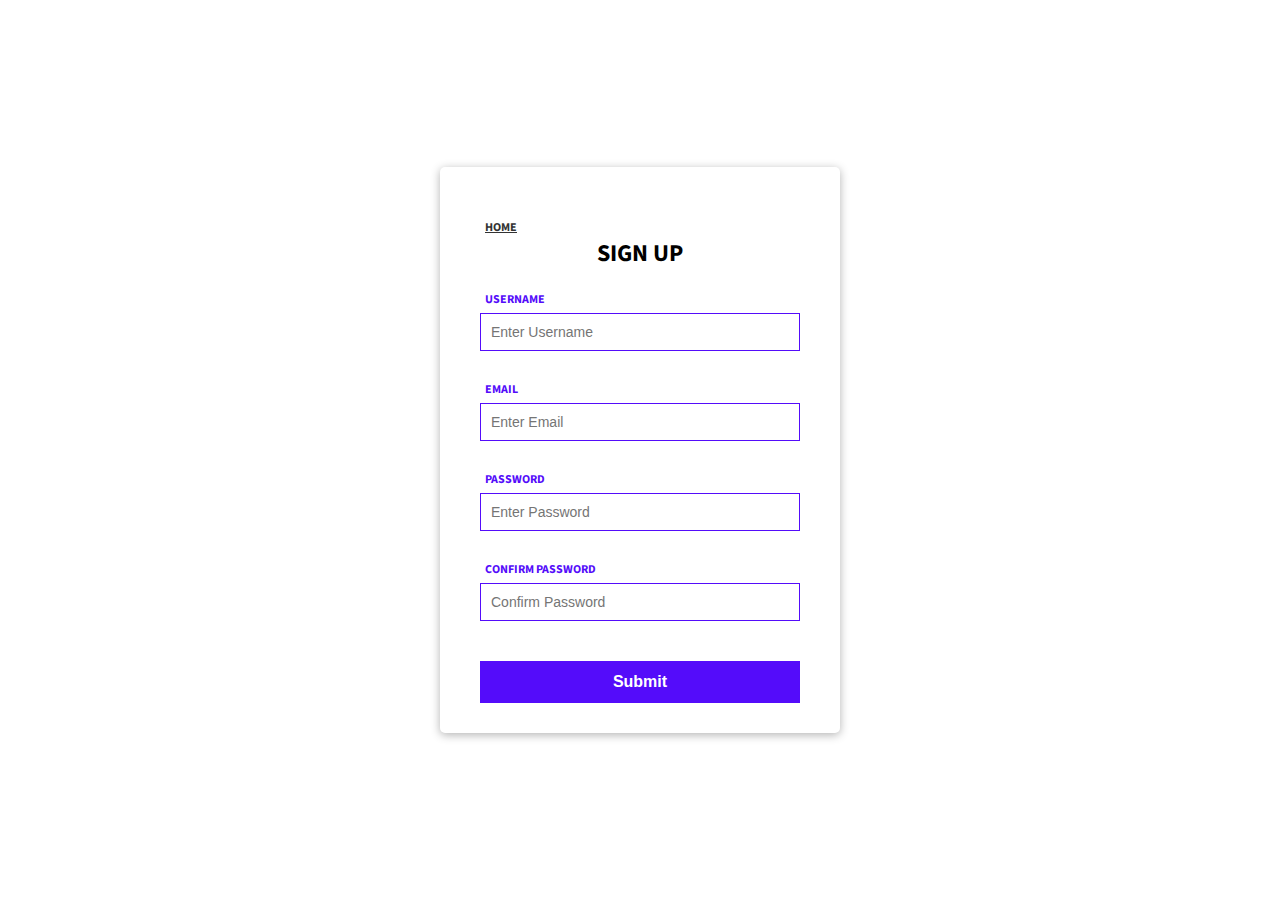
<file: login.html>
<!DOCTYPE html>
<html lang="en">
  <head>
    <meta charset="UTF-8" />
    <meta name="viewport" content="width=device-width, initial-scale=1.0" />
    <meta http-equiv="X-UA-Compatible" content="ie=edge" />
    <link rel="stylesheet" href="/stylesheets/login.css" />
    <link
      href="https://fonts.googleapis.com/css?family=Source+Sans+Pro&display=swap"
      rel="stylesheet"
    />
    <link
      href="https://fonts.googleapis.com/css?family=Source+Sans+Pro:400,900&display=swap"
      rel="stylesheet"
    />
    <title>ShowTrackr | Log in</title>
  </head>
  <body>
    <div>
      <!-- <img src="/assets/undraw_Login_v483.svg" /> -->
    </div>
    <div class="container">
      <form id="form" class="form">
        <a href="/index.html"><p>Home</p></a>
        <h1>Sign Up</h1>
        <div class="form-control">
          <label for="username">Username</label>
          <input type="text" id="username" placeholder="Enter Username" />
          <small>Error Message</small>
        </div>
        <div class="form-control">
          <label for="email">Email</label>
          <input type="text" id="email" placeholder="Enter Email" />
          <small>Error Message</small>
        </div>
        <div class="form-control">
          <label for="username">Password</label>
          <input type="password" id="password" placeholder="Enter Password" />
          <small>Error Message</small>
        </div>
        <div class="form-control">
          <label for="password2">Confirm Password</label>
          <input
            type="password"
            id="password2"
            placeholder="Confirm Password"
          />
          <small>Error Message</small>
        </div>
        <button type="submit">Submit</button>
      </form>
    </div>

    <script src="login.js"></script>
  </body>
</html>
</file>
<file: stylesheets/login.css>
* {
  padding: 0;
  margin: 0;
  box-sizing: border-box;
}

body {
  font-family: "Source Sans Pro", sans-serif;
  display: flex;
  align-items: center;
  justify-content: center;
  height: 100vh;
  margin: auto;
}

a {
  text-decoration: none;
  color: #333;
  text-transform: uppercase;
  font-size: 12px;
  margin-left: 5px;
  font-weight: bold;
}

p {
  margin-left: 5px;
  text-decoration: underline;
}

img {
  margin-right: 5rem;
  width: 60%;
  height: auto;
  margin-left: 5rem;
}

.container {
  border-radius: 5px;
  box-shadow: 0 2px 10px rgba(0, 0, 0, 0.3);
  width: 400px;
  background-color: #fff;
}

h1 {
  text-align: center;
  margin: 0 0 20px;
  font-size: 1.5rem;
  text-transform: uppercase;
}

.form {
  padding: 30px 40px;
}

.form-control {
  margin-bottom: 10px;
  padding-bottom: 20px;
  position: relative;
}

.form-control label {
  color: #540cfa;
  display: block;
  margin-bottom: 5px;
  text-transform: uppercase;
  font-size: 12px;
  margin-left: 5px;
  font-weight: bold;
}

.form-control input {
  border: 1.5px solid #540cfa;
  display: block;
  width: 100%;
  padding: 10px;
  font-size: 14px;
}

.form-control input:focus {
  outline: 0;
  border-color: #777;
}

.form-control.success input {
  border-color: #2ecc71;
}

.form-control.error input {
  border-color: #e74c3c;
}

.form-control small {
  color: #e74c3c;
  position: absolute;
  bottom: 0;
  left: 0;
  visibility: hidden;
}

.form-control.error small {
  visibility: visible;
}

.form button {
  cursor: pointer;
  background: #540cfa;
  color: white;
  border: 2px solid #540cfa;
  display: block;
  font-size: 16px;
  font-weight: 700;
  padding: 10px;
  margin-top: 20px;
  width: 100%;
}
</file>
